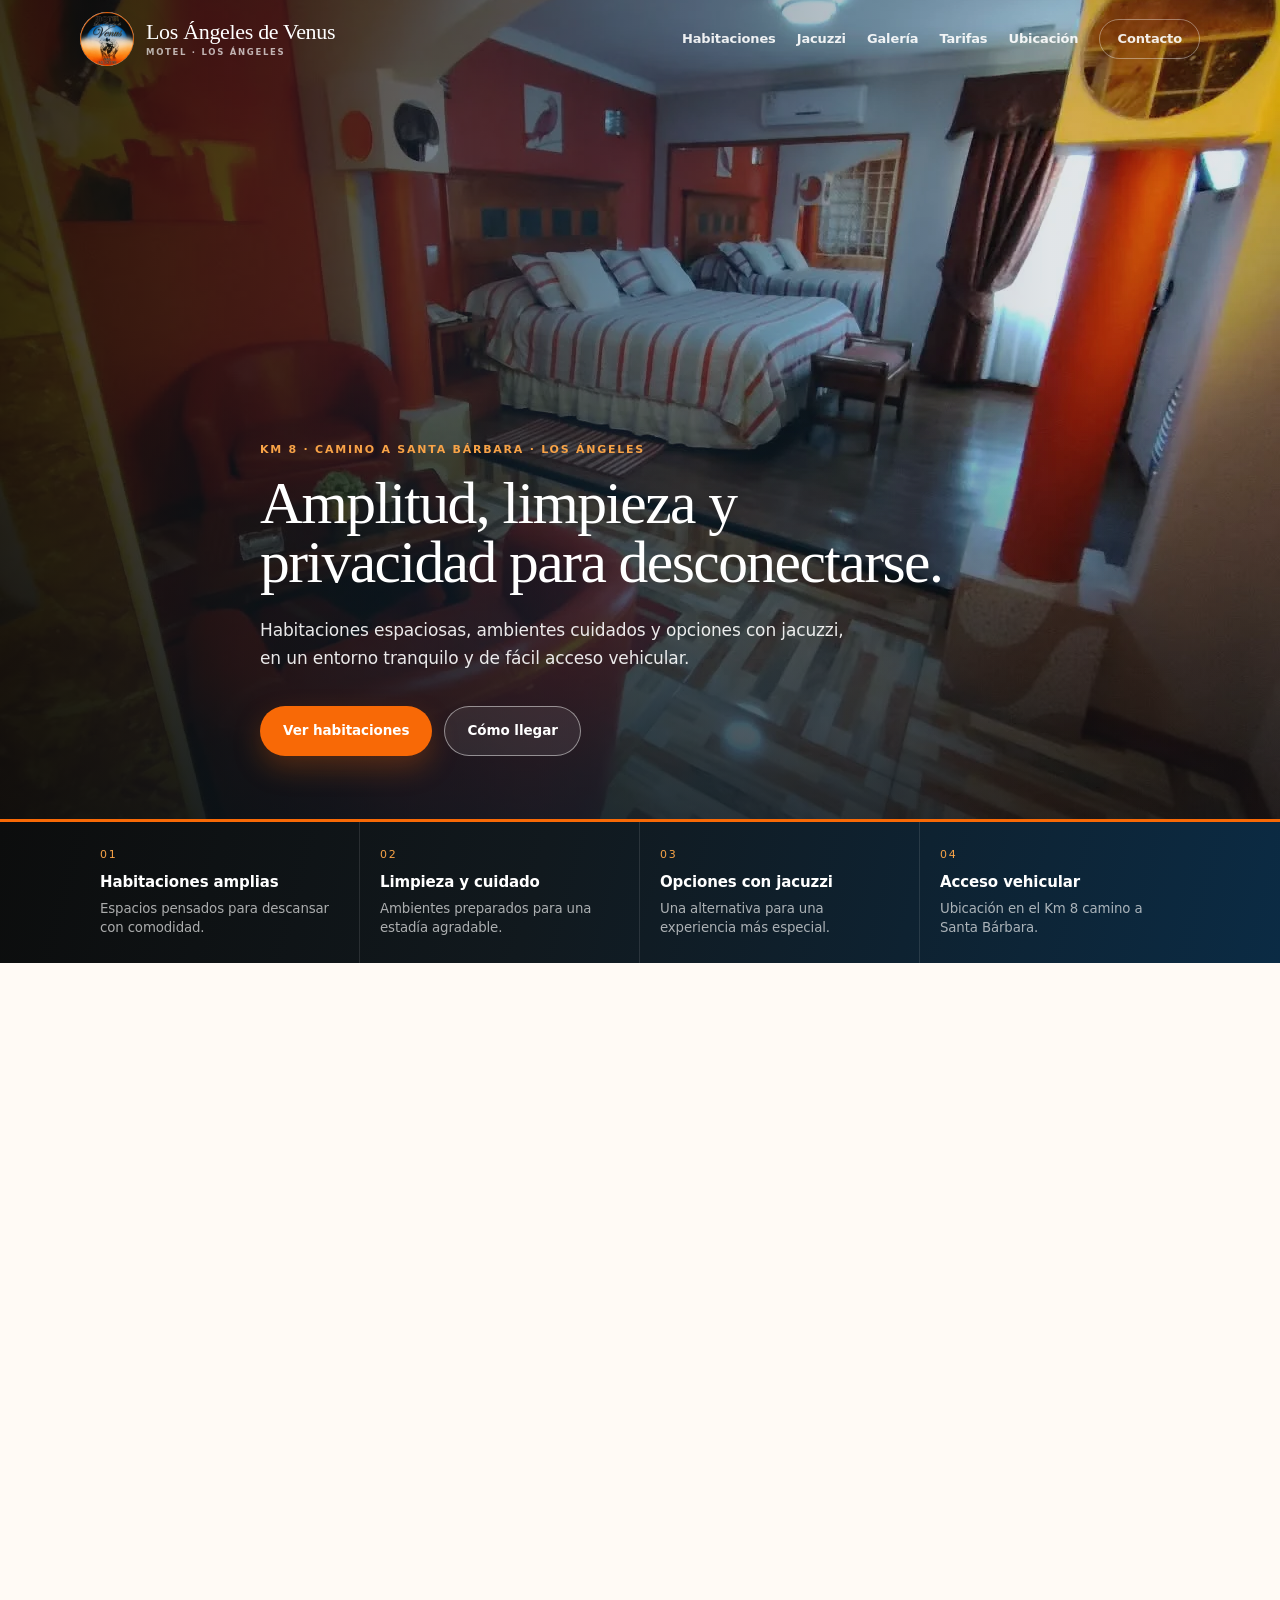
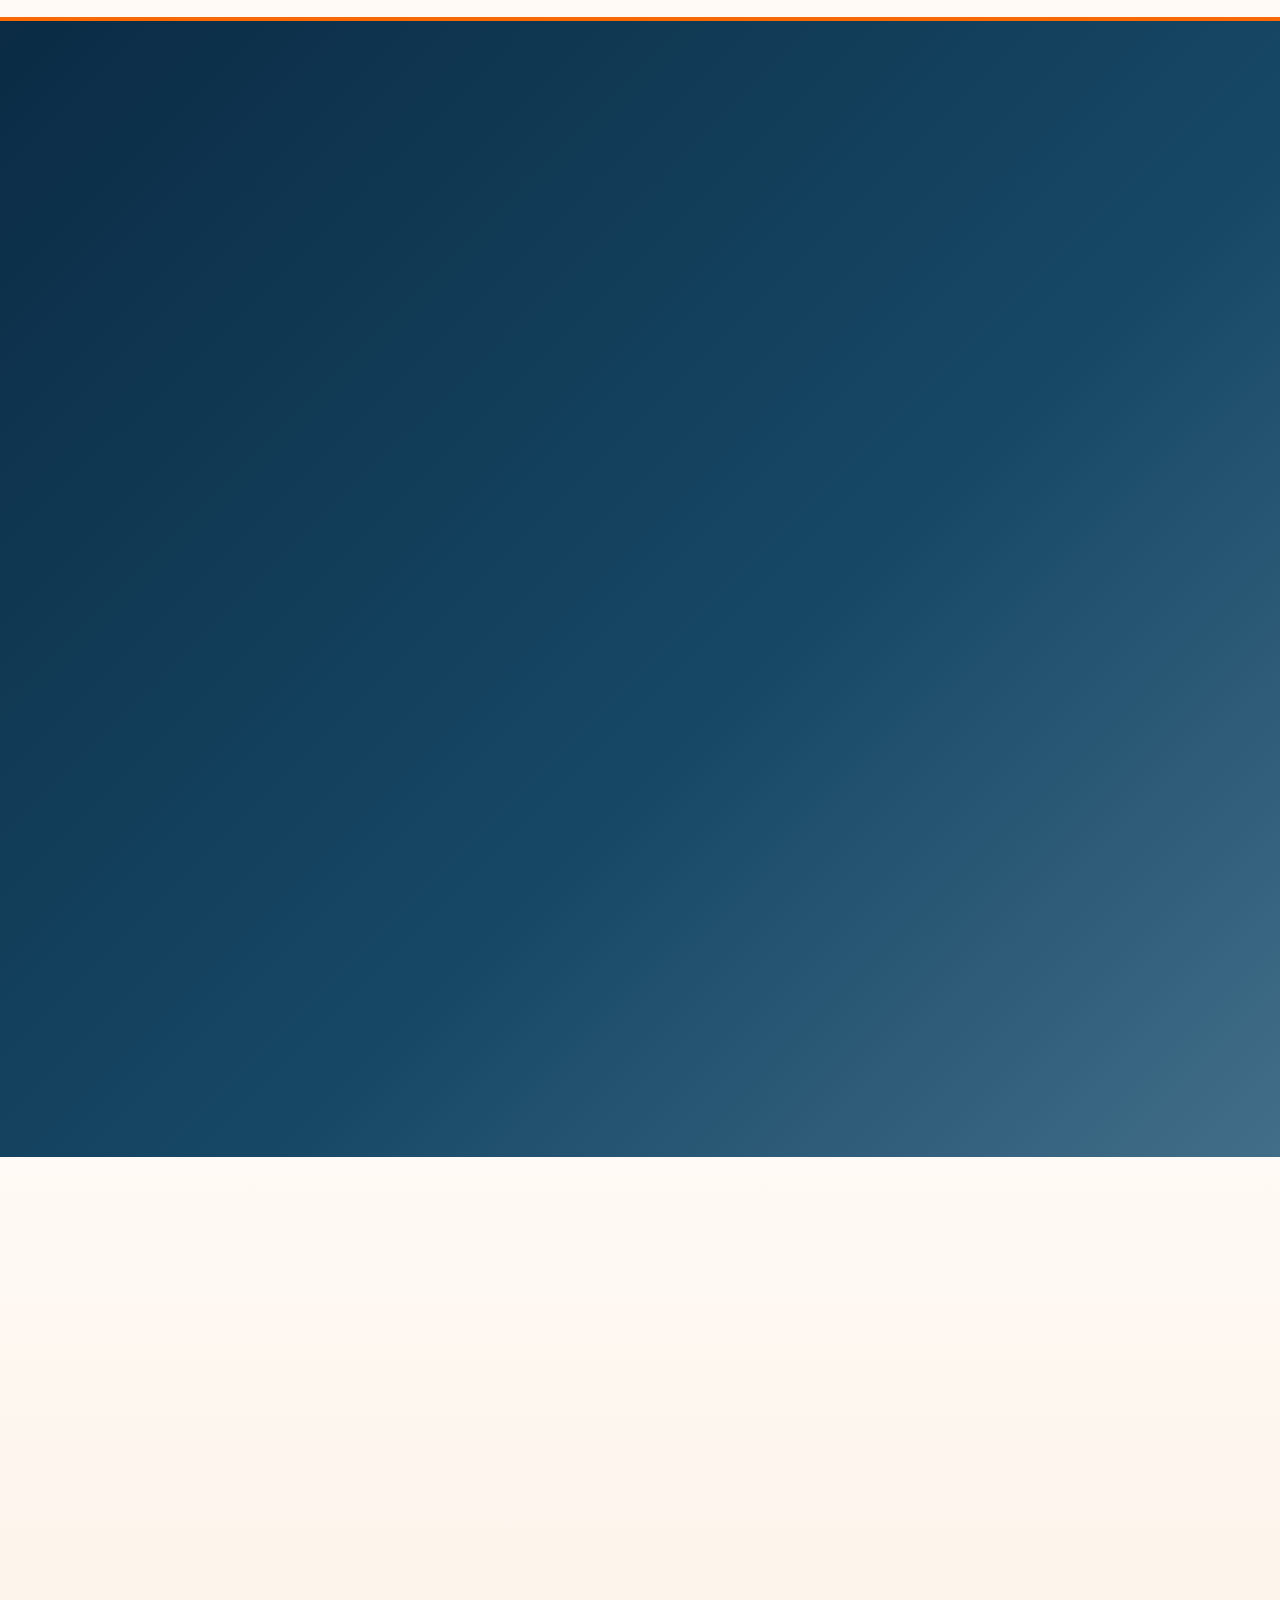
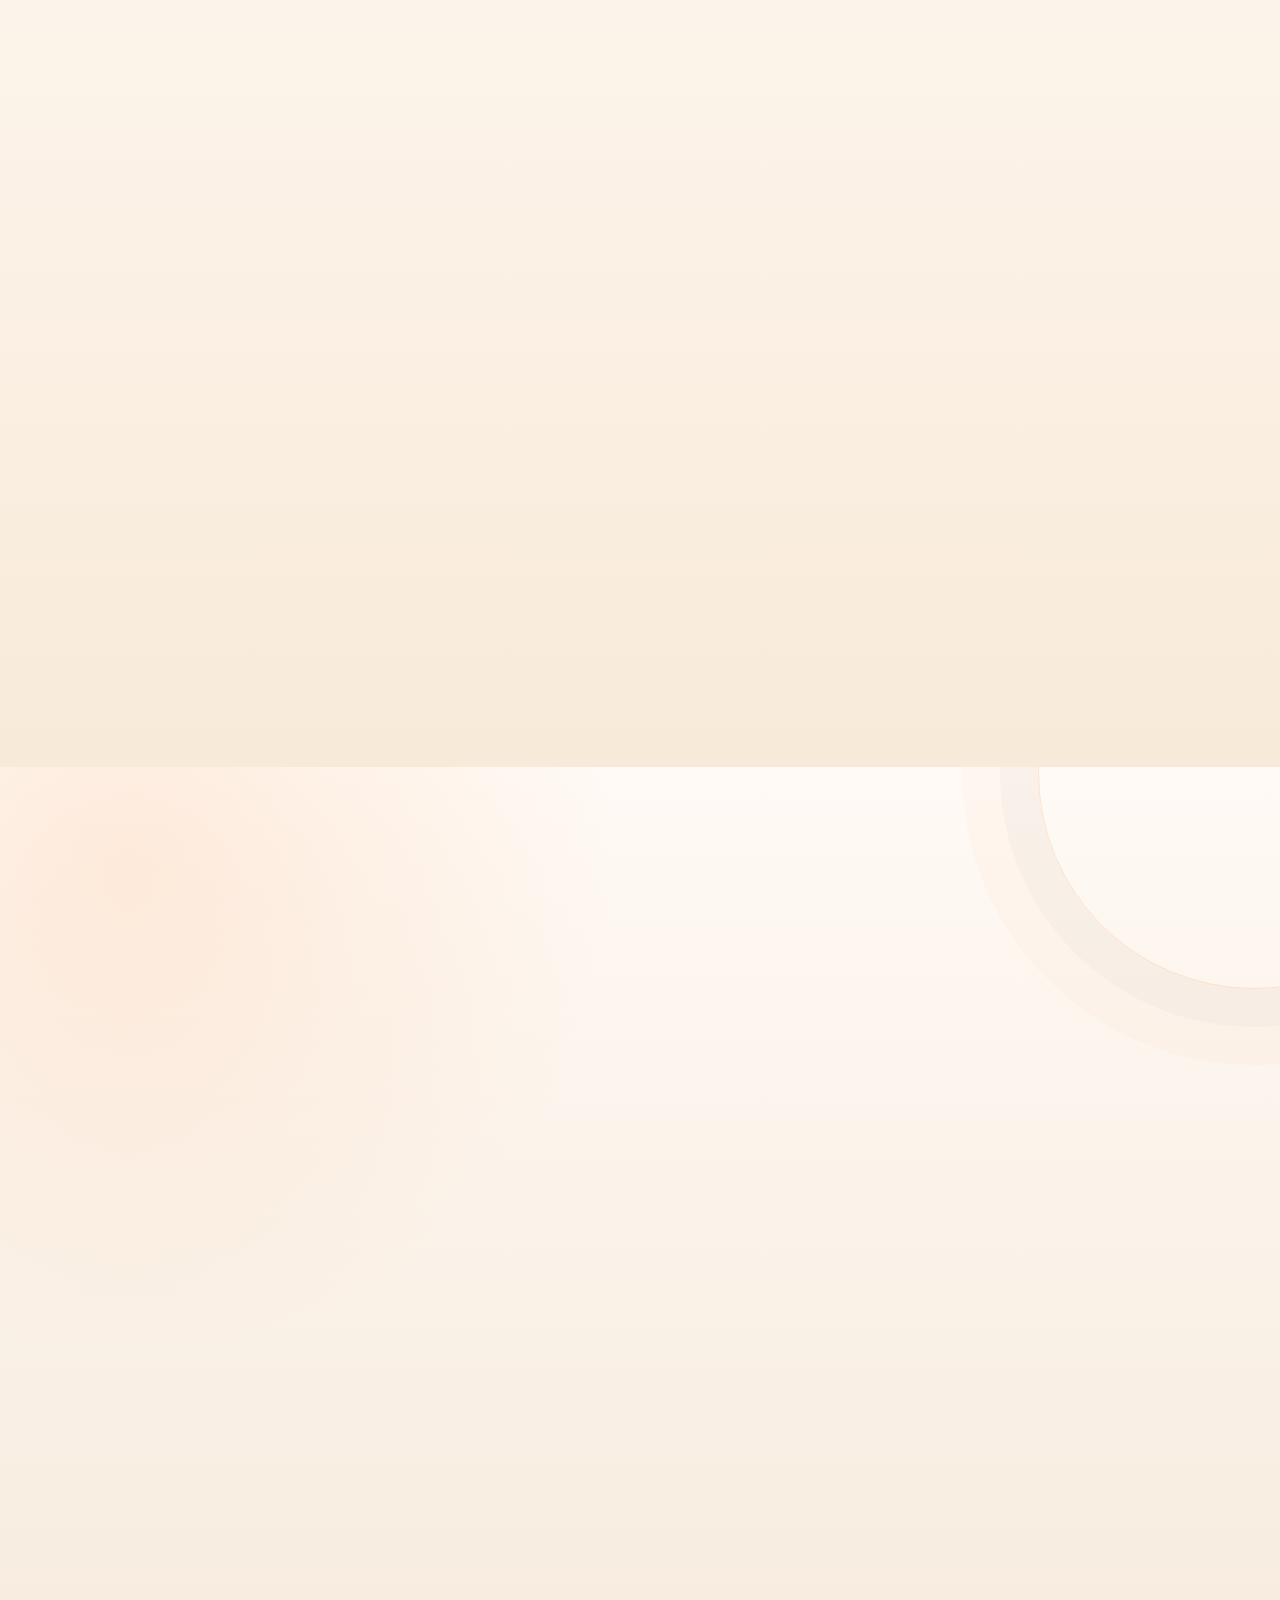
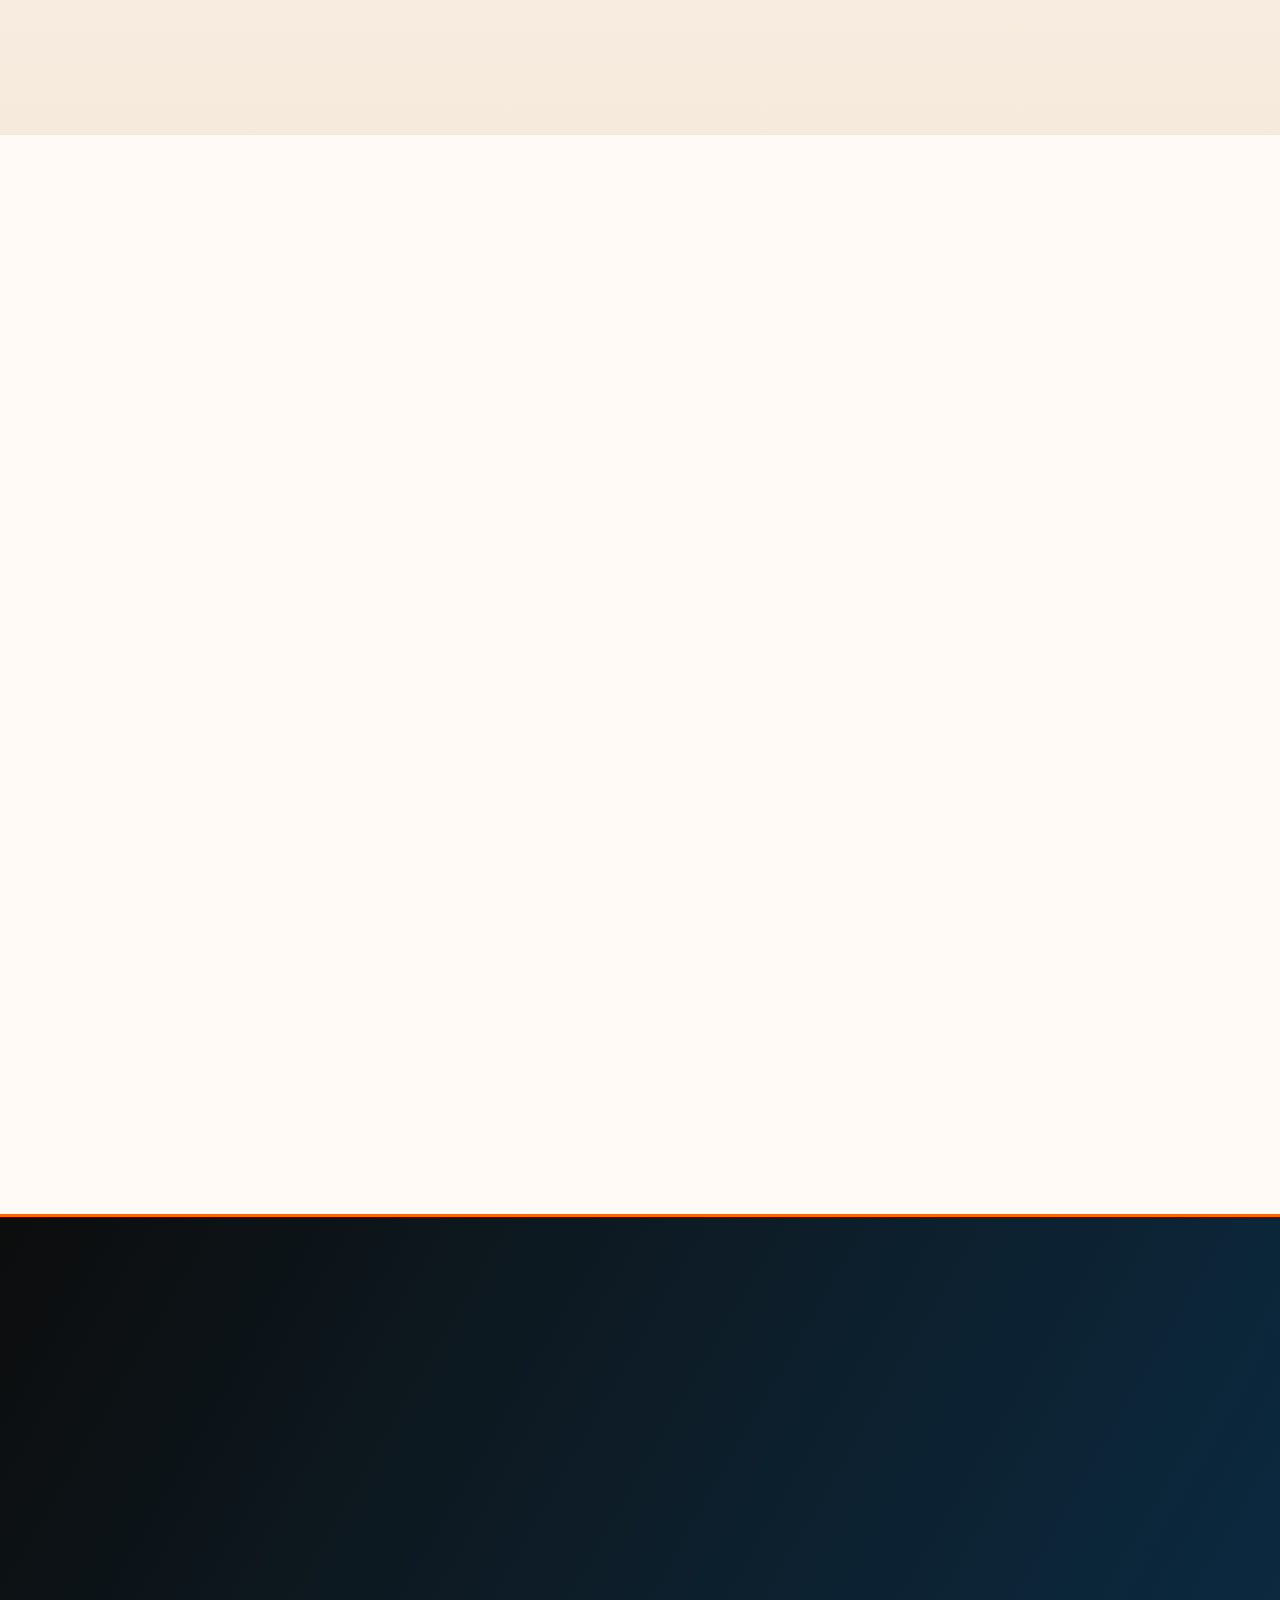
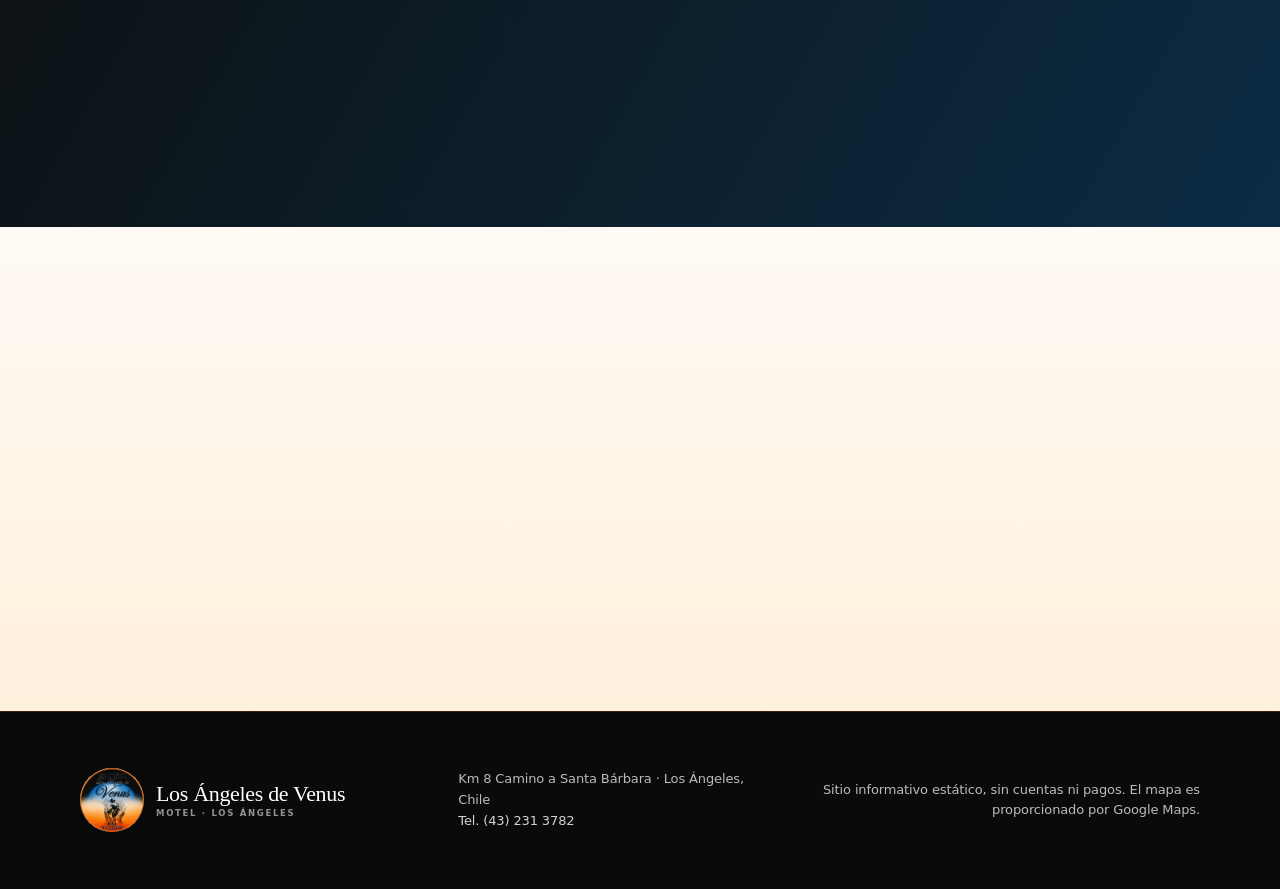
<file: index.html>
<!doctype html>
<html lang="es-CL">
<head>
  <meta charset="utf-8">
  <meta name="viewport" content="width=device-width, initial-scale=1">
  <meta name="theme-color" content="#0c0d0d">
  <meta name="description" content="Motel Los Ángeles de Venus, en el Km 8 Camino a Santa Bárbara, Los Ángeles. Habitaciones amplias, limpieza, privacidad y opciones con jacuzzi.">
  <meta name="referrer" content="strict-origin-when-cross-origin">
  <meta http-equiv="Content-Security-Policy" content="default-src 'self'; img-src 'self' data:; media-src 'self'; style-src 'self' https://fonts.googleapis.com; font-src 'self' https://fonts.gstatic.com; script-src 'self'; frame-src https://www.google.com https://maps.google.com; object-src 'none'; base-uri 'self'; form-action 'none'; upgrade-insecure-requests">
  <meta property="og:type" content="website">
  <meta property="og:locale" content="es_CL">
  <meta property="og:title" content="Motel Los Ángeles de Venus">
  <meta property="og:description" content="Amplitud, limpieza y privacidad a minutos de Los Ángeles, camino a Santa Bárbara.">
  <meta property="og:image" content="assets/images/hero-suite-1280.webp">
  <title>Motel Los Ángeles de Venus | Los Ángeles, Chile</title>
  <link rel="icon" href="assets/icons/favicon.png" type="image/png">
  <link rel="preconnect" href="https://fonts.googleapis.com">
  <link rel="preconnect" href="https://fonts.gstatic.com" crossorigin>
  <link href="https://fonts.googleapis.com/css2?family=DM+Serif+Display:ital@0;1&family=Manrope:wght@400;500;600;700;800&display=swap" rel="stylesheet">
  <link rel="stylesheet" href="styles.css">
</head>
<body>
  <a class="skip-link" href="#contenido">Saltar al contenido</a>

  <header class="site-header" data-header>
    <div class="container header-inner">
      <a class="brand" href="#inicio" aria-label="Motel Los Ángeles de Venus, inicio">
        <img class="brand-mark" src="assets/brand/logo-venus-real.webp" alt="Logo Motel Los Ángeles de Venus" width="58" height="58">
        <span class="brand-copy"><strong>Los Ángeles de Venus</strong><small>Motel · Los Ángeles</small></span>
      </a>
      <button class="menu-button" type="button" aria-expanded="false" aria-controls="nav-principal" data-menu-button>
        <span></span><span></span><span></span><span class="sr-only">Abrir menú</span>
      </button>
      <nav id="nav-principal" class="nav" aria-label="Navegación principal" data-nav>
        <a href="#habitaciones">Habitaciones</a>
        <a href="#jacuzzi">Jacuzzi</a>
        <a href="#galeria">Galería</a>
        <a href="#tarifas">Tarifas</a>
        <a href="#ubicacion">Ubicación</a>
        <a class="nav-cta" href="#contacto">Contacto</a>
      </nav>
    </div>
  </header>

  <main id="contenido">
    <section class="hero" id="inicio" aria-labelledby="hero-title">
      <picture class="hero-media">
        <source media="(max-width: 760px)" srcset="assets/images/hero-suite-720.webp">
        <img src="assets/images/hero-suite-1280.webp" alt="Habitación amplia del Motel Los Ángeles de Venus con cama matrimonial y zona de estar" width="1280" height="960" fetchpriority="high">
      </picture>
      <div class="hero-shade"></div>
      <div class="container hero-content">
        <p class="eyebrow">Km 8 · Camino a Santa Bárbara · Los Ángeles</p>
        <h1 id="hero-title">Amplitud, limpieza y privacidad para desconectarse.</h1>
        <p class="hero-copy">Habitaciones espaciosas, ambientes cuidados y opciones con jacuzzi, en un entorno tranquilo y de fácil acceso vehicular.</p>
        <div class="hero-actions">
          <a class="button button-primary" href="#galeria">Ver habitaciones</a>
          <a class="button button-ghost" href="#ubicacion">Cómo llegar</a>
        </div>
      </div>
    </section>

    <section class="trust-strip" aria-label="Características destacadas">
      <div class="container trust-grid">
        <div><span>01</span><strong>Habitaciones amplias</strong><small>Espacios pensados para descansar con comodidad.</small></div>
        <div><span>02</span><strong>Limpieza y cuidado</strong><small>Ambientes preparados para una estadía agradable.</small></div>
        <div><span>03</span><strong>Opciones con jacuzzi</strong><small>Una alternativa para una experiencia más especial.</small></div>
        <div><span>04</span><strong>Acceso vehicular</strong><small>Ubicación en el Km 8 camino a Santa Bárbara.</small></div>
      </div>
    </section>

    <section class="section split" id="habitaciones">
      <div class="container split-grid">
        <div class="split-copy reveal">
          <p class="eyebrow dark">Espacio y comodidad</p>
          <h2>Habitaciones donde se nota la amplitud.</h2>
          <p>El diseño de las habitaciones integra zona de descanso y espacios complementarios, con una distribución que permite moverse con comodidad y disfrutar de una estadía más tranquila.</p>
          <p class="muted">La selección fotográfica de esta página utiliza imágenes reales del motel. Se optimizaron para web sin modificar su contenido.</p>
          <a class="text-link" href="#recorridos">Ver recorrido en video <span aria-hidden="true">→</span></a>
        </div>
        <div class="photo-stack reveal">
          <picture class="photo-card photo-card-main">
            <source media="(max-width: 760px)" srcset="assets/images/suite-roja-frontal-720.webp">
            <img src="assets/images/suite-roja-frontal-1280.webp" alt="Habitación roja amplia con cama matrimonial" loading="lazy" width="1280" height="960">
          </picture>
          <picture class="photo-card photo-card-float">
            <source media="(max-width: 760px)" srcset="assets/images/suite-roja-amplia-720.webp">
            <img src="assets/images/suite-roja-amplia-1280.webp" alt="Vista amplia de una habitación con televisión, ventanales y zona de estar" loading="lazy" width="1280" height="960">
          </picture>
        </div>
      </div>
    </section>

    <section class="section jacuzzi-section" id="jacuzzi">
      <div class="container jacuzzi-grid">
        <picture class="jacuzzi-photo reveal">
          <source media="(max-width: 760px)" srcset="assets/images/jacuzzi-720.webp">
          <img src="assets/images/jacuzzi-1280.webp" alt="Jacuzzi amplio de una habitación del Motel Los Ángeles de Venus" loading="lazy" width="1280" height="960">
        </picture>
        <div class="jacuzzi-copy reveal">
          <p class="eyebrow">Una pausa diferente</p>
          <h2>Habitaciones con jacuzzi.</h2>
          <p>Para quienes buscan algo más que una habitación, el motel dispone de alternativas con jacuzzi y espacios amplios para disfrutar con mayor comodidad.</p>
          <a class="button button-light" href="#tarifas">Ver tarifas</a>
        </div>
      </div>
    </section>

    <section class="section gallery-section" id="galeria">
      <div class="container">
        <div class="section-heading reveal">
          <p class="eyebrow dark">Galería real</p>
          <h2>Conoce nuestros espacios.</h2>
          <p>Una selección de las fotografías que mejor muestran la amplitud, limpieza y variedad de ambientes.</p>
        </div>
        <div class="gallery" data-gallery>
          <button class="gallery-item gallery-wide reveal" data-full="assets/images/suite-rosa-amplia-1280.webp" data-alt="Habitación en tonos rosados con cama matrimonial y gran espejo">
            <img src="assets/images/suite-rosa-amplia-720.webp" alt="Habitación en tonos rosados con cama matrimonial y gran espejo" loading="lazy">
          </button>
          <button class="gallery-item reveal" data-full="assets/images/suite-rosa-bano-1280.webp" data-alt="Habitación amplia con vista hacia el sector de baño">
            <img src="assets/images/suite-rosa-bano-720.webp" alt="Habitación amplia con vista hacia el sector de baño" loading="lazy">
          </button>
          <button class="gallery-item reveal" data-full="assets/images/sala-estar-1280.webp" data-alt="Zona de estar con sillones dentro de una habitación">
            <img src="assets/images/sala-estar-720.webp" alt="Zona de estar con sillones dentro de una habitación" loading="lazy">
          </button>
          <button class="gallery-item gallery-tall reveal" data-full="assets/images/jacuzzi-1280.webp" data-alt="Jacuzzi y baño amplio">
            <img src="assets/images/jacuzzi-720.webp" alt="Jacuzzi y baño amplio" loading="lazy">
          </button>
          <button class="gallery-item reveal" data-full="assets/images/exterior-1-1280.webp" data-alt="Exterior del motel y acceso a habitaciones">
            <img src="assets/images/exterior-1-720.webp" alt="Exterior del motel y acceso a habitaciones" loading="lazy">
          </button>
          <button class="gallery-item gallery-wide reveal" data-full="assets/images/exterior-2-1280.webp" data-alt="Vista exterior con acceso vehicular y habitaciones">
            <img src="assets/images/exterior-2-720.webp" alt="Vista exterior con acceso vehicular y habitaciones" loading="lazy">
          </button>
        </div>
      </div>
    </section>

    <section class="section pricing-section" id="tarifas" aria-labelledby="tarifas-title">
      <div class="container pricing-layout">
        <div class="pricing-copy reveal">
          <p class="eyebrow dark">Tarifas</p>
          <h2 id="tarifas-title">Precios para una estadía de 8 horas.</h2>
          <p>Consulta nuestras tarifas por tipo de habitación. Todas las opciones indicadas corresponden a habitaciones para 2 personas.</p>
          <div class="pricing-summary" aria-label="Resumen de tarifas">
            <div><span>Desde</span><strong>$35.000</strong></div>
            <div><span>Jacuzzi VIP</span><strong>$65.000</strong></div>
          </div>
          <a class="button button-primary" href="tel:+56432313782">Consultar disponibilidad</a>
        </div>
        <figure class="pricing-poster reveal">
          <picture>
            <source media="(max-width: 620px)" srcset="assets/images/tarifas-motel-venus-v3-620.webp">
            <img src="assets/images/tarifas-motel-venus-v3-1000.webp" alt="Lista de precios del Motel Venus: Jacuzzi VIP $65.000, Jacuzzi normal $55.000, Normal VIP $45.000, Silla erótica $36.000, Cama de agua $36.000 y Normal $35.000. Estadía de 8 horas para 2 personas." loading="lazy" width="1000" height="1250">
          </picture>
          <figcaption>Tarifas informadas para estadías de 8 horas · Habitaciones para 2 personas.</figcaption>
        </figure>
      </div>
    </section>

    <section class="section video-section" id="recorridos">
      <div class="container">
        <div class="section-heading centered reveal">
          <p class="eyebrow dark">Recorridos</p>
          <h2>Míralo antes de llegar.</h2>
          <p>Los videos están publicados sin audio para mantener una experiencia discreta y evitar sonidos ambientales accidentales.</p>
        </div>
        <div class="video-grid">
          <article class="video-card reveal">
            <video controls playsinline preload="metadata" poster="assets/images/poster-habitacion.jpg">
              <source src="assets/video/recorrido-habitacion.mp4" type="video/mp4">
              Tu navegador no puede reproducir este video.
            </video>
            <div><span>Recorrido 01</span><h3>Interior de habitación</h3></div>
          </article>
          <article class="video-card reveal">
            <video controls playsinline preload="metadata" poster="assets/images/poster-exterior.jpg">
              <source src="assets/video/recorrido-exterior.mp4" type="video/mp4">
              Tu navegador no puede reproducir este video.
            </video>
            <div><span>Recorrido 02</span><h3>Exterior y acceso</h3></div>
          </article>
        </div>
      </div>
    </section>

    <section class="section location-section" id="ubicacion">
      <div class="container location-layout reveal">
        <div class="location-copy">
          <p class="eyebrow">Ubicación</p>
          <h2>A minutos de Los Ángeles, camino a Santa Bárbara.</h2>
          <p><strong>Km 8 Camino a Santa Bárbara, sector Cunibal Oriente, Los Ángeles, Región del Biobío.</strong></p>
          <p>Encuéntranos fácilmente en Google Maps y planifica tu llegada antes de salir.</p>
          <div class="location-actions">
            <a class="button button-light" data-map-link href="https://www.google.com/maps/search/?api=1&amp;query=Motel%20Venus%2C%20Los%20%C3%81ngeles%2C%20Chile&amp;query_place_id=ChIJ5cIb72rpa5YRc_kIoQVMgJI" target="_blank" rel="noopener noreferrer">Abrir en Google Maps</a>
            <a class="location-phone" href="tel:+56432313782" aria-label="Llamar al Motel Los Ángeles de Venus al 43 231 3782"><span>Teléfono</span><strong>(43) 231 3782</strong></a>
          </div>
        </div>
        <div class="map-card" aria-label="Mapa de ubicación del Motel Los Ángeles de Venus">
          <iframe
            data-map-frame
            title="Ubicación de Motel Los Ángeles de Venus en Google Maps"
            src="https://maps.google.com/maps?q=Motel%20Los%20%C3%81ngeles%20de%20Venus%2C%20Camino%20Santa%20B%C3%A1rbara%20KM%208%2C%20Los%20%C3%81ngeles%2C%20Chile&amp;t=m&amp;z=16&amp;ie=UTF8&amp;iwloc=A&amp;output=embed"
            loading="lazy"
            allowfullscreen
            referrerpolicy="no-referrer-when-downgrade"></iframe>
          <div class="map-caption">
            <span aria-hidden="true">⌖</span>
            <p><strong>Motel Los Ángeles de Venus</strong><br>Camino a Santa Bárbara · Los Ángeles</p>
          </div>
        </div>
      </div>
    </section>

    <section class="section contact-section" id="contacto">
      <div class="container contact-card reveal">
        <p class="eyebrow">Contacto directo</p>
        <h2>Consulta disponibilidad antes de venir.</h2>
        <p>Comunícate directamente con recepción para consultar disponibilidad, habitaciones y servicios.</p>
        <a class="contact-phone-number" href="tel:+56432313782"><span>Teléfono</span>(43) 231 3782</a>
        <div class="contact-actions" data-contact-actions>
          <a class="button button-primary" href="tel:+56432313782">Llamar ahora</a>
        </div>
      </div>
    </section>
  </main>

  <footer class="footer">
    <div class="container footer-grid">
      <a class="brand footer-brand" href="#inicio" aria-label="Volver al inicio">
        <img class="brand-mark" src="assets/brand/logo-venus-real.webp" alt="Logo Motel Los Ángeles de Venus" width="72" height="72">
        <span class="brand-copy"><strong>Los Ángeles de Venus</strong><small>Motel · Los Ángeles</small></span>
      </a>
      <p>Km 8 Camino a Santa Bárbara · Los Ángeles, Chile<br><a class="footer-phone" href="tel:+56432313782">Tel. (43) 231 3782</a></p>
      <p class="privacy-note">Sitio informativo estático, sin cuentas ni pagos. El mapa es proporcionado por Google Maps.</p>
    </div>
  </footer>

  <div class="mobile-actions" aria-label="Acciones rápidas">
    <a href="tel:+56432313782" aria-label="Llamar al Motel Los Ángeles de Venus"><span aria-hidden="true">☎</span> Llamar</a>
    <a data-map-link href="https://www.google.com/maps/search/?api=1&amp;query=Motel%20Venus%2C%20Los%20%C3%81ngeles%2C%20Chile&amp;query_place_id=ChIJ5cIb72rpa5YRc_kIoQVMgJI" target="_blank" rel="noopener noreferrer" aria-label="Abrir ubicación en Google Maps"><span aria-hidden="true">⌖</span> Cómo llegar</a>
  </div>

  <dialog class="lightbox" data-lightbox>
    <button type="button" class="lightbox-close" aria-label="Cerrar imagen" data-lightbox-close>×</button>
    <img src="assets/images/hero-suite-720.webp" alt="" data-lightbox-image>
  </dialog>

  <script src="config.js" defer></script>
  <script src="app.js" defer></script>
</body>
</html>
</file>
<file: styles.css>
:root {
  /* Paleta tomada del logo real del Motel Los Ángeles de Venus */
  --charcoal: #0c0d0d;
  --charcoal-2: #101820;
  --orange: #f86906;
  --orange-2: #e54d03;
  --orange-soft: #f8a347;
  --bluegray: #0b2b44;
  --bluegray-2: #7296ae;
  --cream: #f5d9b6;
  --cream-soft: #fff0dc;
  --paper: #fffaf5;
  --ink: #171819;
  --muted: #706862;
  --line: rgba(11, 43, 68, .12);
  --shadow: 0 24px 60px rgba(11, 43, 68, .15);
  --radius: 24px;
  --container: min(1220px, calc(100% - 64px));
}
* { box-sizing: border-box; }
html { scroll-behavior: smooth; }
body {
  margin: 0;
  font-family: "Manrope", ui-sans-serif, system-ui, -apple-system, BlinkMacSystemFont, "Segoe UI", sans-serif;
  font-size: 16px;
  font-weight: 400;
  letter-spacing: -.008em;
  -webkit-font-smoothing: antialiased;
  text-rendering: optimizeLegibility;
  color: var(--ink);
  background: var(--paper);
  line-height: 1.6;
}
img, video { display: block; max-width: 100%; }
a { color: inherit; }
button, a { -webkit-tap-highlight-color: transparent; }
button { font: inherit; }
.container { width: var(--container); margin-inline: auto; }
.sr-only { position: absolute; width: 1px; height: 1px; padding: 0; margin: -1px; overflow: hidden; clip: rect(0,0,0,0); white-space: nowrap; border: 0; }
.skip-link { position: fixed; left: 16px; top: 16px; z-index: 999; transform: translateY(-140%); background: white; color: black; padding: 10px 14px; border-radius: 10px; }
.skip-link:focus { transform: translateY(0); }

/* Header: el logo nunca controla el alto del encabezado. */
.site-header {
  position: fixed;
  inset: 0 0 auto;
  z-index: 50;
  color: white;
  transition: background .25s ease, box-shadow .25s ease, border-color .25s ease;
  border-bottom: 1px solid transparent;
}
.site-header.scrolled {
  background: rgba(12, 13, 13, .95);
  backdrop-filter: blur(14px);
  -webkit-backdrop-filter: blur(14px);
  box-shadow: 0 8px 30px rgba(0,0,0,.18);
  border-bottom-color: rgba(255,255,255,.07);
}
.header-inner { min-height: 84px; display: flex; align-items: center; justify-content: space-between; gap: 28px; }
.brand { display: inline-flex; align-items: center; gap: 14px; text-decoration: none; flex: 0 0 auto; min-width: 0; }
.brand-mark { display: block; width: 58px; height: 58px; object-fit: contain; flex: 0 0 auto; filter: drop-shadow(0 8px 18px rgba(0,0,0,.18)); }
.brand-copy { display: grid; min-width: 0; }
.brand-copy strong { display: block; font-family: "DM Serif Display", Georgia, "Times New Roman", serif; font-size: 25px; line-height: .98; font-weight: 400; letter-spacing: -.015em; }
.brand-copy small { display: block; margin-top: 5px; font-size: 9px; line-height: 1; font-weight: 800; letter-spacing: .20em; text-transform: uppercase; color: rgba(255,255,255,.68); }
.nav { display: flex; align-items: center; gap: 26px; font-size: 13.5px; font-weight: 600; letter-spacing: -.01em; }
.nav a { text-decoration: none; opacity: .9; transition: opacity .2s ease, color .2s ease; }
.nav a:hover, .nav a:focus-visible { opacity: 1; color: var(--orange-soft); }
.nav-cta { border: 1px solid rgba(255,255,255,.42); border-radius: 999px; padding: 9px 17px; }
.menu-button { display: none; width: 44px; height: 44px; padding: 10px; border: 0; border-radius: 12px; background: rgba(255,255,255,.08); color: white; cursor: pointer; }
.menu-button > span:not(.sr-only) { display: block; height: 2px; background: currentColor; margin: 5px 0; border-radius: 2px; }

.hero { position: relative; min-height: 700px; height: 92svh; display: flex; align-items: end; color: white; overflow: hidden; background: var(--charcoal); }
.hero-media, .hero-media img, .hero-shade { position: absolute; inset: 0; width: 100%; height: 100%; }
.hero-media img { object-fit: cover; object-position: center 49%; }
.hero-shade {
  background:
    linear-gradient(90deg, rgba(12,13,13,.82) 0%, rgba(11,43,68,.48) 48%, rgba(11,43,68,.12) 82%),
    linear-gradient(0deg, rgba(12,13,13,.70) 0%, transparent 57%);
}
.hero-content { position: relative; z-index: 2; padding-bottom: clamp(68px, 8vh, 94px); max-width: 850px; }
.eyebrow { margin: 0 0 16px; text-transform: uppercase; letter-spacing: .16em; font-size: 11px; font-weight: 800; color: var(--orange-soft); }
.eyebrow.dark { color: var(--orange); }
h1, h2, h3 { font-family: "DM Serif Display", Georgia, "Times New Roman", serif; font-weight: 400; margin-top: 0; text-wrap: balance; }
h1 { max-width: 820px; font-size: clamp(48px, 4.7vw, 74px); line-height: .99; letter-spacing: -.026em; margin-bottom: 24px; }
h2 { font-size: clamp(38px, 3.6vw, 56px); line-height: 1.03; letter-spacing: -.022em; margin-bottom: 20px; }
h3 { font-size: 23px; line-height: 1.08; letter-spacing: -.015em; }
.hero-copy { font-size: clamp(17px, 1.35vw, 20px); line-height: 1.65; font-weight: 500; color: rgba(255,255,255,.9); max-width: 620px; }
.hero-actions { display: flex; gap: 12px; flex-wrap: wrap; margin-top: 34px; }
.button { display: inline-flex; align-items: center; justify-content: center; min-height: 50px; padding: 0 22px; border: 1px solid transparent; border-radius: 999px; text-decoration: none; font-weight: 700; font-size: 13.5px; letter-spacing: -.005em; transition: transform .2s ease, background .2s ease, border-color .2s ease; }
.button:hover { transform: translateY(-2px); }
.button-primary { background: var(--orange); color: #fff; box-shadow: 0 12px 28px rgba(248,105,6,.26); }
.button-primary:hover { background: var(--orange-2); }
.button-ghost { color: white; border-color: rgba(255,255,255,.48); background: rgba(255,255,255,.08); }
.button-light { background: var(--cream); color: var(--charcoal); }

.trust-strip { background: linear-gradient(105deg, var(--charcoal) 0%, #11191e 42%, var(--bluegray) 100%); color: white; border-top: 3px solid var(--orange); }
.trust-grid { display: grid; grid-template-columns: repeat(4,1fr); }
.trust-grid > div { padding: 28px 24px 30px; border-right: 1px solid rgba(255,255,255,.11); }
.trust-grid > div:last-child { border-right: 0; }
.trust-grid span { display: block; color: var(--orange-soft); font-size: 11px; letter-spacing: .16em; }
.trust-grid strong { display: block; margin-top: 6px; font-size: 15px; }
.trust-grid small { display: block; margin-top: 5px; color: rgba(255,255,255,.65); line-height: 1.45; }

.section { padding: 104px 0; }
.split-grid { display: grid; grid-template-columns: .86fr 1.14fr; gap: 80px; align-items: center; }
.split-copy p:not(.eyebrow) { color: var(--muted); font-size: 16.5px; line-height: 1.78; }
.muted { font-size: 14px !important; }
.text-link { display: inline-flex; gap: 10px; align-items: center; color: var(--orange); font-weight: 800; text-decoration: none; margin-top: 12px; }
.photo-stack { position: relative; padding: 0 60px 70px 0; }
.photo-card { display: block; overflow: hidden; border-radius: var(--radius); box-shadow: var(--shadow); background: #ddd; }
.photo-card img { width: 100%; height: 100%; object-fit: cover; }
.photo-card-main { aspect-ratio: 4/3; }
.photo-card-float { position: absolute; width: 45%; aspect-ratio: 4/3; right: 0; bottom: 0; border: 8px solid var(--paper); box-shadow: 0 18px 45px rgba(36,24,19,.16); }

.jacuzzi-section { background: linear-gradient(135deg, var(--bluegray) 0%, #164866 58%, var(--bluegray-2) 145%); color: white; overflow: hidden; border-top: 4px solid var(--orange); }
.jacuzzi-grid { display: grid; grid-template-columns: 1.12fr .88fr; gap: 72px; align-items: center; }
.jacuzzi-photo { overflow: hidden; border-radius: var(--radius); box-shadow: 0 30px 70px rgba(0,0,0,.28); }
.jacuzzi-photo img { width: 100%; aspect-ratio: 4/3; object-fit: cover; }
.jacuzzi-copy p:not(.eyebrow) { color: rgba(255,255,255,.80); font-size: 17px; line-height: 1.75; }

.gallery-section { background: linear-gradient(180deg, #fffaf5 0%, #f8ead9 100%); }
.section-heading { max-width: 720px; margin-bottom: 46px; }
.section-heading p:not(.eyebrow) { color: var(--muted); font-size: 16.5px; line-height: 1.75; }
.section-heading.centered { text-align: center; margin-inline: auto; }
.gallery { display: grid; grid-template-columns: repeat(4, 1fr); grid-auto-rows: 260px; gap: 14px; }
.gallery-item { border: 0; padding: 0; border-radius: 18px; overflow: hidden; cursor: zoom-in; background: #ddd; }
.gallery-item img { width: 100%; height: 100%; object-fit: cover; transition: transform .45s ease; }
.gallery-item:hover img { transform: scale(1.035); }
.gallery-wide { grid-column: span 2; }
.gallery-tall { grid-row: span 2; }

.video-section { background: var(--paper); }
.video-grid { display: grid; grid-template-columns: repeat(2, minmax(0,1fr)); gap: 24px; max-width: 900px; margin-inline: auto; }
.video-card { background: white; border: 1px solid var(--line); border-radius: 24px; overflow: hidden; box-shadow: 0 14px 40px rgba(48,31,33,.07); }
.video-card video { width: 100%; aspect-ratio: 9/12; object-fit: cover; background: var(--charcoal); max-height: 620px; }
.video-card > div { padding: 18px 22px 20px; }
.video-card span { font-size: 11px; color: var(--orange); letter-spacing: .14em; text-transform: uppercase; font-weight: 800; }
.video-card h3 { margin: 5px 0 0; }

.location-section { background: linear-gradient(120deg, #0c0d0d 0%, #0d1d28 48%, var(--bluegray) 100%); color: white; border-top: 3px solid var(--orange); }
.location-layout { display: grid; grid-template-columns: minmax(0,.82fr) minmax(460px,1.18fr); gap: 56px; align-items: center; }
.location-copy { max-width: 610px; }
.location-copy p { color: rgba(255,255,255,.72); }
.location-copy strong { color: white; }
.location-actions { display: flex; align-items: center; flex-wrap: wrap; gap: 16px; margin-top: 28px; }
.location-phone { display: grid; gap: 2px; color: white; text-decoration: none; padding: 8px 0; }
.location-phone span { color: rgba(255,255,255,.56); font-size: 11px; font-weight: 800; letter-spacing: .14em; text-transform: uppercase; }
.location-phone strong { font-family: "DM Serif Display", Georgia, serif; font-size: 22px; font-weight: 400; }
.location-phone:hover strong { color: var(--orange-soft); }
.map-card { overflow: hidden; border-radius: 24px; background: #fff5e9; box-shadow: 0 28px 65px rgba(0,0,0,.28); border: 1px solid rgba(255,255,255,.12); }
.map-card iframe { display: block; width: 100%; height: 390px; border: 0; background: #e6edf1; }
.map-caption { display: flex; align-items: center; gap: 14px; padding: 15px 19px; color: #182630; background: #fff6eb; }
.map-caption > span { width: 38px; height: 38px; border-radius: 50%; display: grid; place-items: center; flex: 0 0 auto; background: var(--orange); color: white; font-size: 20px; }
.map-caption p { margin: 0; color: #6d6761; font-size: 13px; line-height: 1.45; }
.map-caption strong { color: #182630; }

.contact-section { background: linear-gradient(180deg, var(--paper) 0%, var(--cream-soft) 100%); }
.contact-card { text-align: center; max-width: 850px; }
.contact-card p:not(.eyebrow) { color: var(--muted); font-size: 16.5px; line-height: 1.75; }
.contact-phone-number { display: grid; width: max-content; max-width: 100%; margin: 26px auto 20px; color: var(--orange); text-decoration: none; font-family: "DM Serif Display", Georgia, serif; font-size: clamp(30px,3.2vw,44px); line-height: 1.05; }
.contact-phone-number span { margin-bottom: 7px; font-family: system-ui, sans-serif; font-size: 11px; font-weight: 850; letter-spacing: .17em; text-transform: uppercase; color: var(--muted); }
.contact-phone-number:hover { color: var(--orange-2); }
.contact-actions .button + .button { margin-left: 10px; }
.footer-phone { color: rgba(255,255,255,.82); text-decoration: none; }
.footer-phone:hover { color: white; }

.footer { background: #090a0a; color: rgba(255,255,255,.72); padding: 44px 0; border-top: 1px solid rgba(199,91,39,.28); }
.footer-grid { display: grid; grid-template-columns: 1.15fr 1fr 1.35fr; gap: 30px; align-items: center; font-size: 13px; }
.footer-brand { justify-content: flex-start; }
.footer-brand .brand-mark { width: 64px; height: 64px; }
.footer-brand .brand-copy strong { font-size: 22px; color: white; }
.footer-brand .brand-copy small { color: rgba(255,255,255,.56); }
.privacy-note { text-align: right; }

/* Detalles cromáticos inspirados en el logo */
.section-heading h2::after,
.split-copy h2::after,
.jacuzzi-copy h2::after,
.location-copy h2::after,
.contact-card h2::after {
  content: "";
  display: block;
  width: 58px;
  height: 3px;
  margin-top: 18px;
  border-radius: 999px;
  background: linear-gradient(90deg, var(--orange), var(--orange-soft));
}
.jacuzzi-copy h2::after,
.location-copy h2::after { background: linear-gradient(90deg, var(--orange-soft), #fff0dc); }
.brand-mark { border-radius: 50%; }
.brand:hover .brand-mark { transform: translateY(-1px); }
.brand-mark { transition: transform .2s ease; }

.lightbox { padding: 0; border: 0; border-radius: 20px; max-width: min(1100px, 92vw); background: transparent; overflow: visible; }
.lightbox::backdrop { background: rgba(10,7,8,.88); backdrop-filter: blur(5px); }
.lightbox img { max-height: 84vh; width: auto; border-radius: 18px; box-shadow: 0 30px 90px rgba(0,0,0,.5); }
.lightbox-close { position: absolute; right: -12px; top: -48px; width: 40px; height: 40px; border-radius: 50%; border: 1px solid rgba(255,255,255,.4); background: rgba(255,255,255,.08); color: white; font-size: 26px; cursor: pointer; }

.reveal { opacity: 0; transform: translateY(18px); transition: opacity .6s ease, transform .6s ease; }
.reveal.visible { opacity: 1; transform: none; }
.mobile-actions { display: none; }

@media (min-width: 1041px) and (max-width: 1440px) {
  :root { --container: min(1120px, calc(100% - 56px)); }
  .header-inner { min-height: 78px; gap: 22px; }
  .brand { gap: 12px; }
  .brand-mark { width: 54px; height: 54px; }
  .brand-copy strong { font-size: 22px; }
  .brand-copy small { font-size: 8.5px; }
  .nav { gap: 21px; font-size: 13px; }
  .hero { min-height: 640px; height: 91svh; }
  .hero-content { max-width: 760px; padding-bottom: clamp(58px, 7vh, 78px); }
  h1 { max-width: 750px; font-size: clamp(50px, 4.65vw, 66px); }
  .hero-copy { max-width: 585px; font-size: 17px; }
  .section { padding: 88px 0; }
  .split-grid { gap: 60px; }
  .jacuzzi-grid { gap: 56px; }
  .trust-grid > div { padding: 24px 20px 26px; }
  .location-layout { gap: 44px; }
  .map-card iframe { height: 350px; }
}

@media (max-width: 1040px) {
  .menu-button { display: block; }
  .nav {
    position: fixed;
    inset: 84px 14px auto;
    background: rgba(22,19,16,.985);
    border: 1px solid rgba(255,255,255,.14);
    border-radius: 18px;
    padding: 14px;
    flex-direction: column;
    align-items: stretch;
    gap: 3px;
    transform: translateY(-14px);
    opacity: 0;
    pointer-events: none;
    box-shadow: 0 22px 60px rgba(0,0,0,.28);
    transition: .2s ease;
  }
  .nav.open { opacity: 1; transform: translateY(0); pointer-events: auto; }
  .nav a { padding: 11px 12px; }
  .nav-cta { text-align: center; margin-top: 5px; }
  .hero { min-height: 700px; height: 88svh; }
  .trust-grid { grid-template-columns: repeat(2,1fr); }
  .trust-grid > div:nth-child(2) { border-right: 0; }
  .trust-grid > div:nth-child(-n+2) { border-bottom: 1px solid rgba(255,255,255,.12); }
  .split-grid, .jacuzzi-grid { grid-template-columns: 1fr; gap: 50px; }
  .location-layout { grid-template-columns: 1fr; gap: 38px; }
  .location-copy { max-width: 760px; }
  .jacuzzi-photo { order: 2; }
  .gallery { grid-template-columns: repeat(2, 1fr); }
  .footer-grid { grid-template-columns: 1fr; text-align: center; }
  .footer-brand { justify-content: center; }
  .privacy-note { text-align: center; }
}

@media (max-width: 620px) {
  :root { --container: min(100% - 28px, 1160px); --radius: 18px; }
  body { padding-bottom: 64px; }
  .header-inner { min-height: 74px; }
  .brand { gap: 12px; }
  .brand-mark { width: 48px; height: 48px; }
  .brand-copy strong { font-size: 18px; }
  .brand-copy small { font-size: 9px; letter-spacing: .18em; }
  .menu-button { width: 42px; height: 42px; }
  .nav { inset: 74px 12px auto; }
  .hero { min-height: 650px; height: 86svh; }
  .hero-media img { object-position: 58% 50%; }
  .hero-shade { background: linear-gradient(0deg, rgba(12,13,13,.90) 0%, rgba(11,43,68,.54) 62%, rgba(11,43,68,.22) 100%); }
  .hero-content { padding-bottom: 62px; }
  h1 { font-size: clamp(38px, 10.6vw, 50px); line-height: 1; letter-spacing: -.022em; }
  h2 { font-size: clamp(34px, 8.8vw, 45px); line-height: 1.03; }
  .hero-copy { font-size: 16px; line-height: 1.62; }
  .hero-actions { display: grid; grid-template-columns: 1fr; width: 100%; }
  .button { width: 100%; min-height: 52px; }
  .trust-grid { grid-template-columns: 1fr; }
  .trust-grid > div { border-right: 0; border-bottom: 1px solid rgba(255,255,255,.12); padding: 22px 8px 24px; }
  .trust-grid > div:last-child { border-bottom: 0; }
  .section { padding: 76px 0; }
  .split-grid, .jacuzzi-grid { gap: 38px; }
  .photo-stack { padding: 0 20px 46px 0; }
  .photo-card-float { width: 53%; border-width: 5px; }
  .gallery { grid-template-columns: repeat(2,1fr); grid-auto-rows: 175px; gap: 8px; }
  .gallery-wide { grid-column: span 2; }
  .gallery-tall { grid-row: span 1; }
  .video-grid { grid-template-columns: 1fr; }
  .video-card video { max-height: 520px; }
  .location-layout { grid-template-columns: 1fr; gap: 30px; }
  .location-actions { align-items: stretch; }
  .location-actions .button { width: 100%; }
  .location-phone { padding: 2px 0 0; }
  .map-card iframe { height: 300px; }
  .map-caption { align-items: flex-start; }
  .contact-actions .button + .button { margin: 10px 0 0; }
  .footer { padding-bottom: 30px; }
  .footer-brand .brand-mark { width: 56px; height: 56px; }
  .footer-brand .brand-copy strong { font-size: 18px; }
  .footer-brand .brand-copy small { font-size: 9px; letter-spacing: .18em; }
  .mobile-actions {
    position: fixed;
    z-index: 80;
    left: 0; right: 0; bottom: 0;
    display: grid;
    grid-template-columns: 1fr 1fr;
    min-height: 60px;
    background: rgba(12,13,13,.97);
    border-top: 1px solid rgba(255,255,255,.11);
    box-shadow: 0 -8px 28px rgba(0,0,0,.18);
    padding-bottom: env(safe-area-inset-bottom);
  }
  .mobile-actions a { display: flex; align-items: center; justify-content: center; gap: 8px; color: white; text-decoration: none; font-weight: 800; font-size: 14px; }
  .mobile-actions a + a { border-left: 1px solid rgba(255,255,255,.11); background: var(--orange); }
}

@media (max-width: 380px) {
  .brand-mark { width: 42px; height: 42px; }
  .brand-copy strong { font-size: 16px; }
  .brand-copy small { font-size: 8px; letter-spacing: .14em; }
  h1 { font-size: 35px; }
  .eyebrow { font-size: 10px; letter-spacing: .13em; }
}

@media (prefers-reduced-motion: reduce) {
  html { scroll-behavior: auto; }
  *, *::before, *::after { transition-duration: .01ms !important; animation-duration: .01ms !important; }
  .reveal { opacity: 1; transform: none; }
}

/* Tarifas */
.pricing-section {
  position: relative;
  overflow: hidden;
  background:
    radial-gradient(circle at 10% 10%, rgba(248,105,6,.10), transparent 34%),
    linear-gradient(180deg, #fffaf5 0%, #f6eadc 100%);
}
.pricing-section::before {
  content: "";
  position: absolute;
  width: 430px;
  height: 430px;
  border-radius: 50%;
  right: -190px;
  top: -210px;
  border: 1px solid rgba(248,105,6,.16);
  box-shadow: 0 0 0 38px rgba(11,43,68,.025), 0 0 0 76px rgba(248,105,6,.025);
  pointer-events: none;
}
.pricing-layout {
  position: relative;
  z-index: 1;
  display: grid;
  grid-template-columns: minmax(0,.78fr) minmax(430px,1.22fr);
  gap: 74px;
  align-items: center;
}
.pricing-copy { max-width: 520px; }
.pricing-copy p:not(.eyebrow) { color: var(--muted); font-size: 16.5px; line-height: 1.78; }
.pricing-copy h2::after {
  content: "";
  display: block;
  width: 58px;
  height: 3px;
  margin-top: 18px;
  border-radius: 999px;
  background: linear-gradient(90deg, var(--orange), var(--orange-soft));
}
.pricing-summary {
  display: grid;
  grid-template-columns: repeat(2, minmax(0,1fr));
  gap: 12px;
  margin: 28px 0 26px;
}
.pricing-summary > div {
  padding: 18px 19px;
  border-radius: 18px;
  border: 1px solid rgba(11,43,68,.10);
  background: rgba(255,255,255,.72);
  box-shadow: 0 12px 35px rgba(34,26,20,.06);
}
.pricing-summary span {
  display: block;
  margin-bottom: 3px;
  color: var(--muted);
  font-size: 10px;
  font-weight: 800;
  letter-spacing: .14em;
  text-transform: uppercase;
}
.pricing-summary strong {
  display: block;
  color: var(--bluegray);
  font-family: "DM Serif Display", Georgia, serif;
  font-size: 30px;
  font-weight: 400;
  line-height: 1.1;
}
.pricing-poster {
  margin: 0;
  width: min(100%, 720px);
  justify-self: end;
}
.pricing-poster picture {
  display: block;
  overflow: hidden;
  border-radius: 28px;
  box-shadow: 0 30px 70px rgba(16,25,31,.18);
  border: 1px solid rgba(11,43,68,.10);
  background: #fff6eb;
}
.pricing-poster img { width: 100%; height: auto; }
.pricing-poster figcaption {
  margin-top: 12px;
  padding: 0 8px;
  color: #776d65;
  font-size: 12px;
  line-height: 1.5;
  text-align: center;
}

@media (min-width: 1041px) and (max-width: 1440px) {
  .pricing-layout { grid-template-columns: minmax(0,.8fr) minmax(390px,1.2fr); gap: 54px; }
  .pricing-poster { width: min(100%, 610px); }
  .pricing-summary strong { font-size: 27px; }
}

@media (max-width: 1040px) {
  .pricing-layout { grid-template-columns: 1fr; gap: 42px; }
  .pricing-copy { max-width: 720px; }
  .pricing-poster { justify-self: center; width: min(100%, 680px); }
}

@media (max-width: 620px) {
  .pricing-section { padding-top: 72px; padding-bottom: 72px; }
  .pricing-layout { gap: 32px; }
  .pricing-summary { grid-template-columns: 1fr 1fr; gap: 8px; margin: 22px 0 22px; }
  .pricing-summary > div { padding: 15px 14px; border-radius: 15px; }
  .pricing-summary strong { font-size: 24px; }
  .pricing-poster picture { border-radius: 20px; }
  .pricing-poster figcaption { font-size: 11px; }
}
</file>
